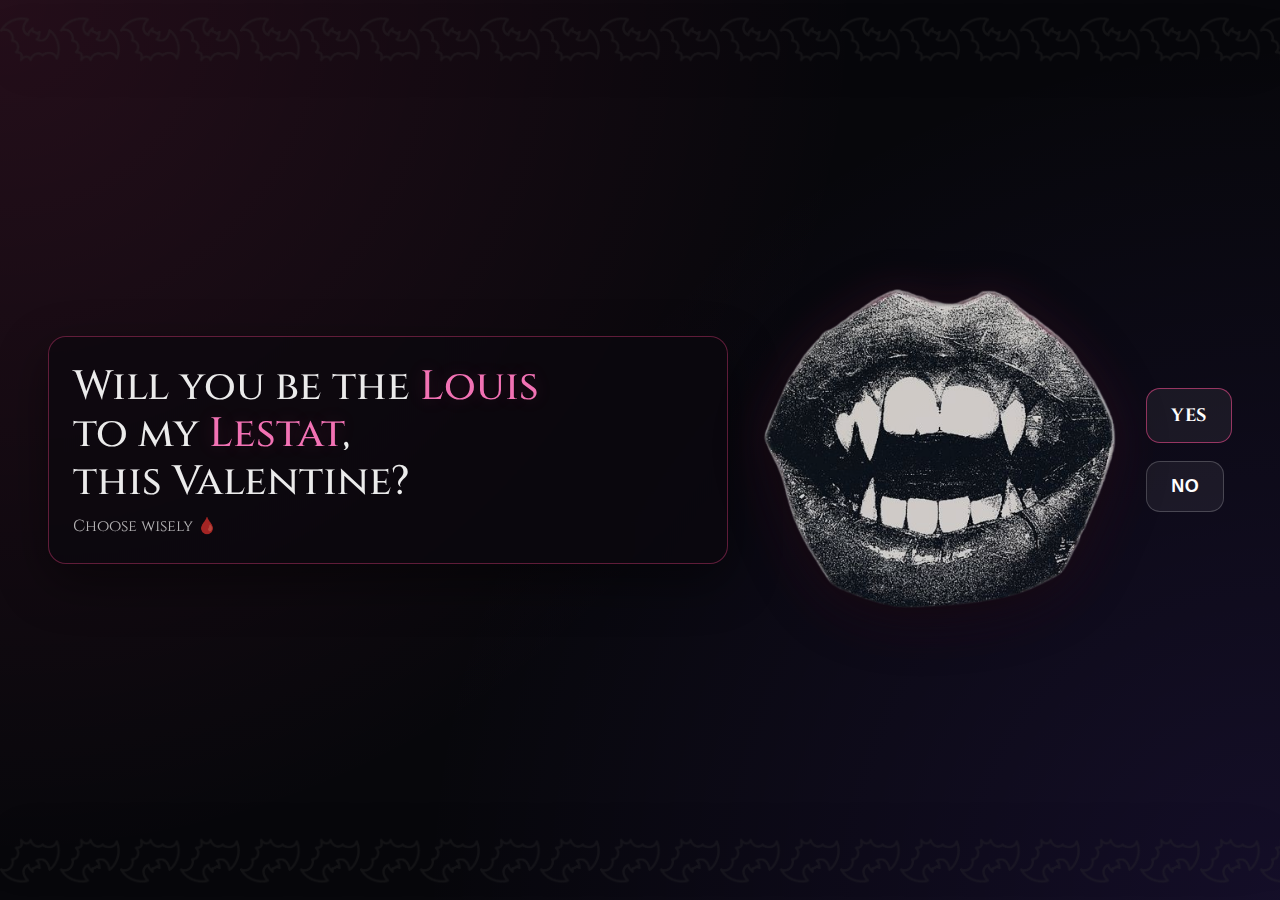
<file: index.html>
<!doctype html>
<html lang="en">
<head>
  <meta charset="utf-8" />
  <meta name="viewport" content="width=device-width, initial-scale=1" />
  <title>Valentine 🦇</title>

  <link rel="stylesheet" href="style.css" />
  <link rel="preconnect" href="https://fonts.googleapis.com">
  <link rel="preconnect" href="https://fonts.gstatic.com" crossorigin>
  <link href="https://fonts.googleapis.com/css2?family=Cinzel:wght@400;700&display=swap" rel="stylesheet">
</head>

<body class="page page--front">

  <!-- moving bats top -->
  <div class="bat-strip bat-top" aria-hidden="true"></div>

  <!-- moving bats bottom -->
  <div class="bat-strip bat-bottom" aria-hidden="true"></div>

  <main class="front">
    <section class="front-left">
      <h1>
        Will you be the <span class="accent">Louis</span><br>
        to my <span class="accent">Lestat</span>,<br>
        this Valentine?
      </h1>
      <p class="subtitle">Choose wisely 🩸</p>
    </section>

    <section class="front-center">
        <img src="assets/fangs.png" alt="Vampire fangs" class="fangs">
    </section>


    <section class="front-right">
      <a class="btn btn-yes" id="yesBtn" href="love.html">YES</a>
      <button class="btn btn-no" id="noBtn" type="button">NO</button>
    </section>
  </main>

  <script src="script.js"></script>
</body>
</html>
</file>
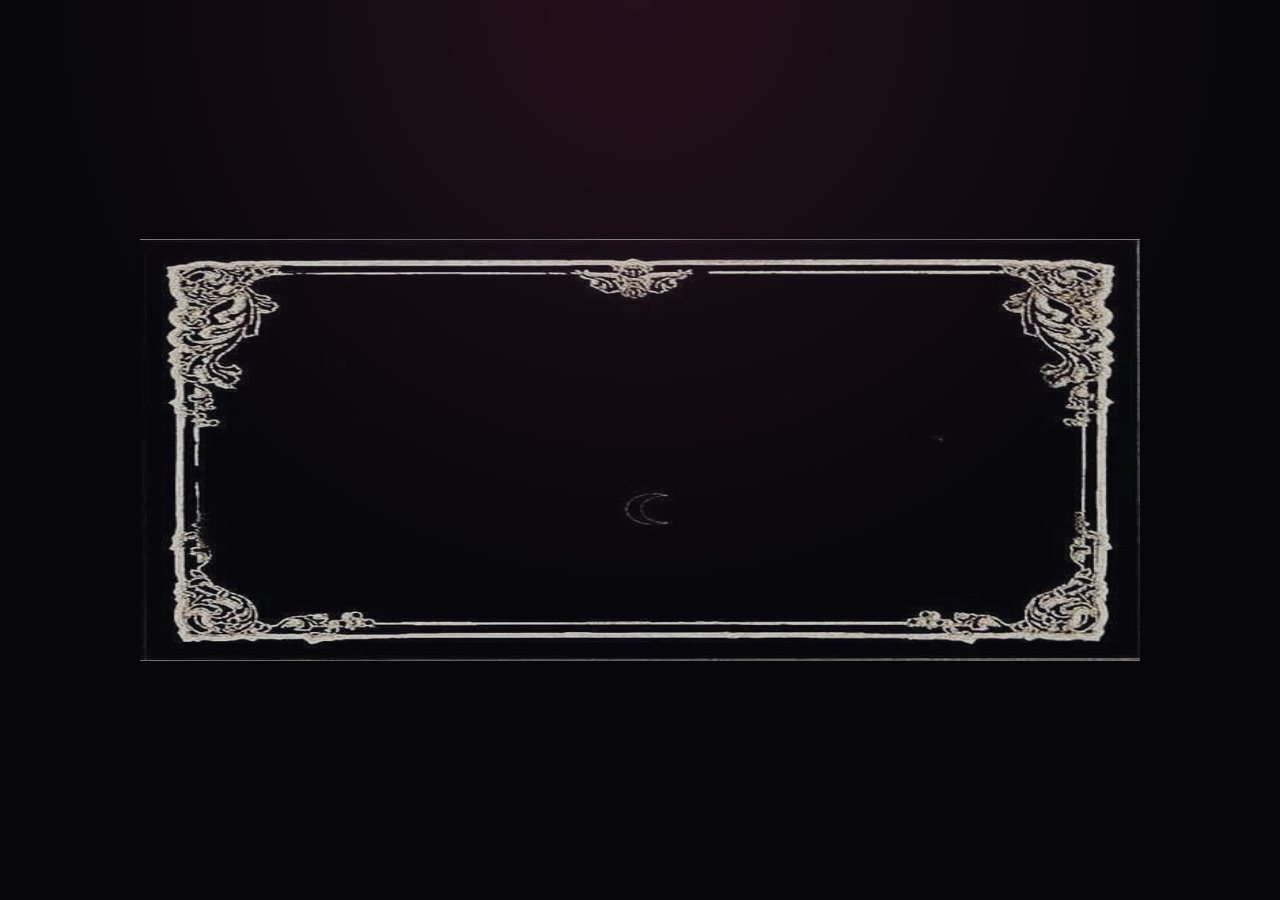
<file: anniversary.html>
<!doctype html>
<html lang="en">
<head>
  <meta charset="utf-8" />
  <meta name="viewport" content="width=device-width, initial-scale=1" />
  <title>Happy Anniversary 🖤</title>

  <link rel="stylesheet" href="style.css" />
  <link rel="preconnect" href="https://fonts.googleapis.com">
  <link rel="preconnect" href="https://fonts.gstatic.com" crossorigin>
  <link href="https://fonts.googleapis.com/css2?family=Cinzel:wght@400;700&display=swap" rel="stylesheet">
</head>

<body class="page page--anniversary">

  <main class="anniversary">
    <div class="sky-text victorian-real">

      <h1 class="drop d1">Happy anniversary</h1>

      <p class="drop d2">Thank you for growing with me</p>

      <p class="drop d3">I look forward to another 1000 nights with you</p>

      <p class="drop d4 accent-small">4th anniversary</p>

    </div>
  </main>

</body>
</html>
</file>
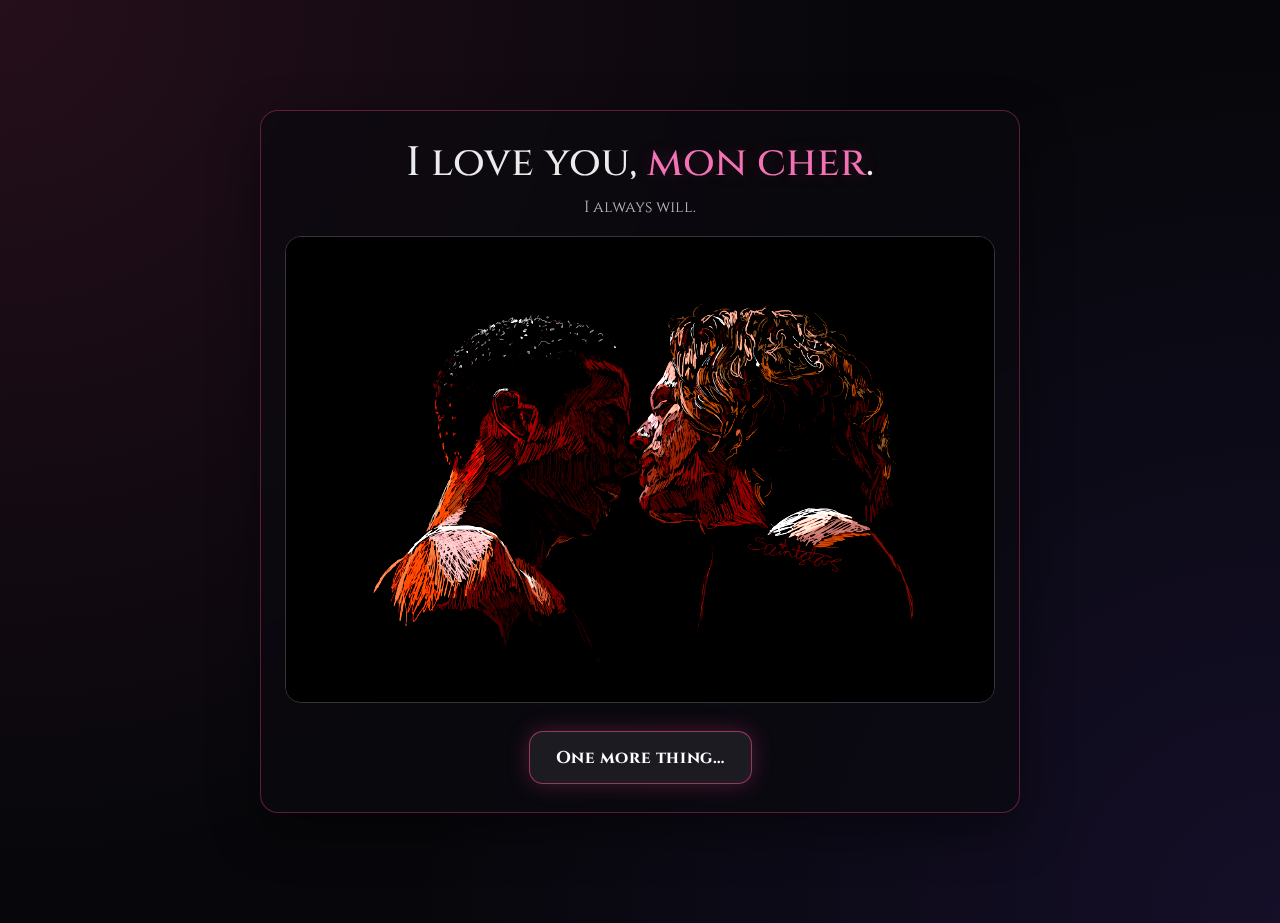
<file: love.html>
<!doctype html>
<html lang="en">
<head>
  <meta charset="utf-8" />
  <meta name="viewport" content="width=device-width, initial-scale=1" />
  <title>Mon cher 🖤</title>

  <link rel="stylesheet" href="style.css" />
  <link rel="preconnect" href="https://fonts.googleapis.com">
  <link rel="preconnect" href="https://fonts.gstatic.com" crossorigin>
  <link href="https://fonts.googleapis.com/css2?family=Cinzel:wght@400;700&display=swap" rel="stylesheet">
</head>

<body class="page page--love">

  <!-- Bats that fly away ONCE when page loads -->
<div class="bat-fly-layer" aria-hidden="true">
  <img class="bat-swarm-zoom" src="assets/batswarm.gif" alt="">
</div>



  <main class="love">
    <div class="love-card">
      <h1>I love you, <span class="accent">mon cher</span>.</h1>
      <p class="subtitle">I always will.</p>

      <div class="love-media">
        <img class="love-img flicker-hard" src="assets/couple.gif" alt="Couple">
      </div>

      <a class="btn btn-next" href="anniversary.html">One more thing…</a>
    </div>
  </main>

</body>
</html>
</file>
<file: style.css>
:root{
  --bg: #07070b;
  --card: rgba(10, 8, 14, 0.68);
  --border: rgba(255, 70, 140, 0.35);
  --text: rgba(255,255,255,0.92);
  --muted: rgba(255,255,255,0.7);
  --pink: #ff3b8d;
}

*{ box-sizing:border-box; }

body{
  margin:0;
  min-height:100vh;
  background:
    radial-gradient(circle at top left, rgba(255,70,140,0.12), transparent 55%),
    radial-gradient(circle at bottom right, rgba(120,70,255,0.12), transparent 55%),
    var(--bg);
  color: var(--text);
  font-family: "Cinzel", serif;
  overflow-x: hidden;
  overflow-y: auto;

}

/* =======================
   ACT I — FRONT PAGE
======================= */

/* Bats strips top/bottom */
.bat-strip{
  position: fixed;
  left: 0;
  width: 100%;
  height: 80px;
  pointer-events: none;
  z-index: 5;

  background-image: url("assets/bats.gif");
  background-repeat: repeat-x;
  background-size: auto 60px;
  opacity: 0.28;

  animation: batScroll 18s linear infinite;
  filter: drop-shadow(0 10px 22px rgba(0,0,0,0.6));
}

.bat-top{ top: 10px; }
.bat-bottom{ bottom: 10px; transform: scaleY(-1); }

@keyframes batScroll{
  from { background-position-x: 0; }
  to   { background-position-x: -1200px; }
}

/* Layout */
.front{
  min-height:100vh;
  display:flex;
  align-items:center;
  justify-content:space-between;
  gap: 28px;
  padding: 110px 48px;
}

.front-left{
  width: min(680px, 62vw);
  background: var(--card);
  border: 1px solid var(--border);
  border-radius: 18px;
  padding: 26px 24px;
  box-shadow: 0 18px 50px rgba(0,0,0,0.45);
  backdrop-filter: blur(6px);
}

.front-right{
  display:flex;
  flex-direction:column;
  gap: 18px;
  align-items:flex-start;
  justify-content:center;
}

h1{
  margin: 0 0 10px;
  font-weight: 500;
  line-height: 1.15;
  font-size: clamp(28px, 3.2vw, 46px);
}

.accent{
  color: rgba(255, 120, 190, 0.95);
  text-shadow: 0 0 18px rgba(255, 80, 150, 0.18);
}

.subtitle{
  margin: 0;
  color: var(--muted);
  font-size: 16px;
}

/* Fangs middle */
.front-center{
  display: flex;
  justify-content: center;
  align-items: center;
}

.fangs{
  width: min(360px, 42vw);
  max-width: 100%;
  opacity: 0.85;
  filter:
    drop-shadow(0 12px 28px rgba(0,0,0,0.7))
    drop-shadow(0 0 18px rgba(255,80,150,0.15));
  animation: slowPulse 5.5s ease-in-out infinite;
}

@keyframes slowPulse{
  0%, 100% { transform: scale(1); }
  50%      { transform: scale(1.04); }
}

/* Buttons */
.btn{
  display:inline-block;
  padding: 14px 24px;
  border-radius: 14px;
  border: 1px solid rgba(255,255,255,0.18);
  background: rgba(255,255,255,0.06);
  color: white;
  text-decoration:none;
  font-size: 18px;
  font-weight: 700;
  letter-spacing: 0.6px;
  cursor: pointer;
  transition: transform .15s ease, filter .15s ease, opacity .15s ease, box-shadow .15s ease;
}

.btn:hover{ transform: scale(1.03); filter: brightness(1.08); }
.btn:active{ transform: scale(0.98); }

.btn-yes{
  border-color: rgba(255, 80, 150, 0.55);
}

.btn-no{
  border-color: rgba(255,255,255,0.20);
}

/* NO explosion */
.btn-no.exploding{
  animation: boom 520ms ease-out forwards;
  position: relative;
}

.btn-no.exploding::after{
  content:"💥";
  position:absolute;
  left:50%;
  top:50%;
  transform: translate(-50%,-50%);
  font-size: 44px;
  animation: pop 520ms ease-out forwards;
}

@keyframes boom{
  0%{ transform: scale(1); opacity:1; filter: blur(0); }
  60%{ transform: scale(1.25) rotate(6deg); opacity:1; }
  100%{ transform: scale(0.3) rotate(-12deg); opacity:0; filter: blur(1px); }
}

@keyframes pop{
  0%{ transform: translate(-50%,-50%) scale(0.4); opacity:0; }
  30%{ transform: translate(-50%,-50%) scale(1.2); opacity:1; }
  100%{ transform: translate(-50%,-50%) scale(0.9); opacity:0; }
}

/* YES mega when NO is gone */
.btn-yes.power{
  transform: scale(1.8);
  border-color: rgba(255, 80, 150, 0.95);
  box-shadow:
    0 0 0 2px rgba(255,80,150,0.35),
    0 20px 60px rgba(255, 80, 150, 0.35),
    0 0 80px rgba(255, 80, 150, 0.25);
  letter-spacing: 2px;
  padding: 22px 44px;
  transform-origin: center;
  animation: yesPop 0.35s ease-out;
}

@keyframes yesPop{
  0%   { transform: scale(1); }
  70%  { transform: scale(2.1); }
  100% { transform: scale(1.8); }
}

/* Mobile */
@media (max-width: 900px){
  .front{
    padding: 120px 18px;
    flex-direction: column;  /* <-- FIX */
    align-items:center;
  }
  .front-left{
    width: 100%;
  }
  .front-right{
    align-items:center;
  }
}


/* =======================
   ACT II — LOVE PAGE
======================= */

.page--love{
  overflow-x: hidden;
  overflow-y: auto;
}


.love{
  min-height:100vh;
  display:grid;
  place-items:center;
  padding: 110px 18px;
}

.love-card{
  width: min(760px, 92vw);
  background: rgba(10, 8, 14, 0.70);
  border: 1px solid rgba(255, 70, 140, 0.35);
  border-radius: 18px;
  padding: 28px 24px;
  box-shadow: 0 18px 50px rgba(0,0,0,0.45);
  backdrop-filter: blur(6px);
  text-align:center;
}

.love-card{
  display: flex;
  flex-direction: column;
  align-items: center;
}

.btn-next{
  margin-top: 22px;
}


.love-media{
  margin-top: 18px;
  border-radius: 16px;
  overflow:hidden;
  border: 1px solid rgba(255,255,255,0.18);
}

.love-img{
  width: 100%;
  display:block;
}

/* Button variant for Act II */
.btn-next{
  margin-top: 22px;
  opacity: 0.9;
  border-color: rgba(255, 80, 150, 0.45);
}

.btn-next{
  display: inline-block;
  margin-top: 28px;
  padding: 14px 26px;
  font-size: 17px;
  border-radius: 14px;
  border: 1px solid rgba(255, 80, 150, 0.55);
  background: rgba(255, 255, 255, 0.08);
  color: white;
  opacity: 1;
  box-shadow: 0 0 22px rgba(255,80,150,0.25);
}

.btn-next:hover{
  transform: scale(1.05);
  filter: brightness(1.1);
}


/* HARD / AGGRESSIVE FLICKER */
@keyframes hardFlicker {
  0%   { opacity: 1; }
  5%   { opacity: 0.1; }
  10%  { opacity: 1; }
  15%  { opacity: 0.05; }
  20%  { opacity: 1; }
  25%  { opacity: 0.2; }
  30%  { opacity: 1; }
  40%  { opacity: 0; }
  45%  { opacity: 1; }
  55%  { opacity: 0.15; }
  60%  { opacity: 1; }
  70%  { opacity: 0.05; }
  75%  { opacity: 1; }
  85%  { opacity: 0; }
  90%  { opacity: 1; }
  100% { opacity: 1; }
}

.flicker-hard{
  animation: hardFlicker 0.6s infinite steps(1);
  filter:
    contrast(1.4)
    brightness(1.1)
    drop-shadow(0 0 18px rgba(255,80,150,0.35));
}

/* Bat swarm zoom overlay (center -> fullscreen -> vanish) */
.bat-fly-layer{
  position: fixed;
  inset: 0;
  pointer-events: none;
  z-index: 99999;
}

.bat-swarm-zoom{
  position: absolute;
  left: 50%;
  top: 50%;

  width: 140vmax;
  max-width: none;

  transform: translate(-50%, -50%) scale(0.12);
  transform-origin: center;

  mix-blend-mode: multiply;
  opacity: 0;

  filter: contrast(2.6) brightness(0.85)
          drop-shadow(0 10px 24px rgba(0,0,0,0.7));

  animation: swarmZoom 1.35s ease-in-out forwards;
}

@keyframes swarmZoom{
  0%   { opacity: 0; transform: translate(-50%, -50%) scale(0.10); }
  10%  { opacity: 0.40; }
  70%  { opacity: 0.40; transform: translate(-50%, -50%) scale(1.05); }
  100% { opacity: 0; transform: translate(-50%, -50%) scale(1.35); }
}

/* =======================
   ACT III — SKY DROP TEXT
======================= */

.page--anniversary{
  overflow:hidden;
}

.anniversary{
  min-height:100vh;
  display:grid;
  place-items:center;
  background:
    radial-gradient(circle at top, rgba(255,80,150,0.12), transparent 55%),
    var(--bg);
}

.sky-text{
  text-align:center;
  color: rgba(255,255,255,0.92);
}

/* Base drop style */
.drop{
  opacity:0;
  transform: translateY(-120px);
  animation: dropIn 1.4s ease-out forwards;
}

/* Individual delays */
.d1{ animation-delay: 0.2s; font-size: 42px; }
.d2{ animation-delay: 1.1s; font-size: 22px; margin-top: 26px; }
.d3{ animation-delay: 2.0s; font-size: 20px; margin-top: 18px; }
.d4{ animation-delay: 3.0s; margin-top: 32px; }

/* Accent small text */
.accent-small{
  color: rgba(255,180,220,0.85);
  letter-spacing: 2px;
  font-size: 16px;
}

/* Drop animation */
@keyframes dropIn{
  0%{
    opacity:0;
    transform: translateY(-140px);
  }
  60%{
    opacity:1;
    transform: translateY(12px);
  }
  100%{
    opacity:1;
    transform: translateY(0);
  }
}

/* REAL victorian frame image overlay */
.victorian-real{
  position: relative;
  width: min(980px, 92vw);
  padding: 90px 70px;            /* ruimte zodat tekst niet tegen frame zit */
  text-align: center;
}

/* frame image layer */
.victorian-real::before{
  content:"";
  position: absolute;
  inset: -10px;                  /* beetje groter dan content */
  background: url("assets/victorian-frame.jpg") center/100% 100% no-repeat;

  /* MAGIC: black becomes transparent on dark bg */
  mix-blend-mode: screen;
  opacity: 0.95;

  pointer-events: none;
  z-index: 2;
}

/* keep text above the frame layer */
.victorian-real > *{
  position: relative;
  z-index: 3;
}
</file>
